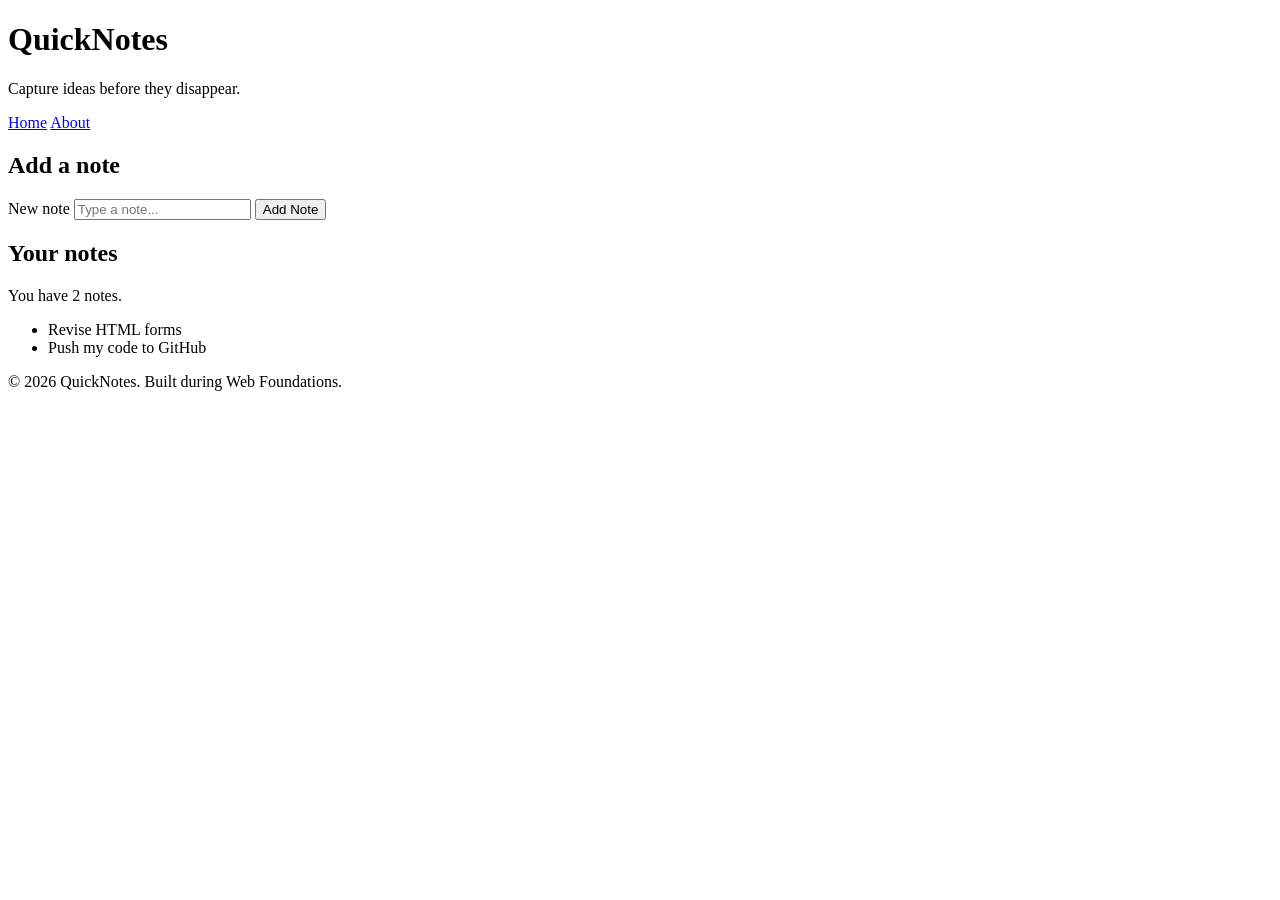
<file: day1/index.html>
<!DOCTYPE html>
<html lang="en">
  <head>
    <meta charset="UTF-8" />
    <meta name="viewport" content="width=device-width, initial-scale=1.0" />
    <title>QuickNotes</title>
  </head>
  <body>
    <header>
      <h1>QuickNotes</h1>
      <p>Capture ideas before they disappear.</p>
      <nav>
        <a href="index.html">Home</a>
        <a href="about.html">About</a>
      </nav>
    </header>

    <main>
      <section>
        <h2>Add a note</h2>
        <form id="note-form">
          <label for="note-input">New note</label>
          <input type="text" id="note-input" placeholder="Type a note..." />
          <button type="submit">Add Note</button>
        </form>
      </section>

      <section>
        <h2>Your notes</h2>
        <p id="note-count">You have 2 notes.</p>
        <ul id="notes-list">
          <li>Revise HTML forms</li>
          <li>Push my code to GitHub</li>
        </ul>
      </section>
    </main>

    <footer>
      <p>&copy; 2026 QuickNotes. Built during Web Foundations.</p>
    </footer>
  </body>
</html>
</file>
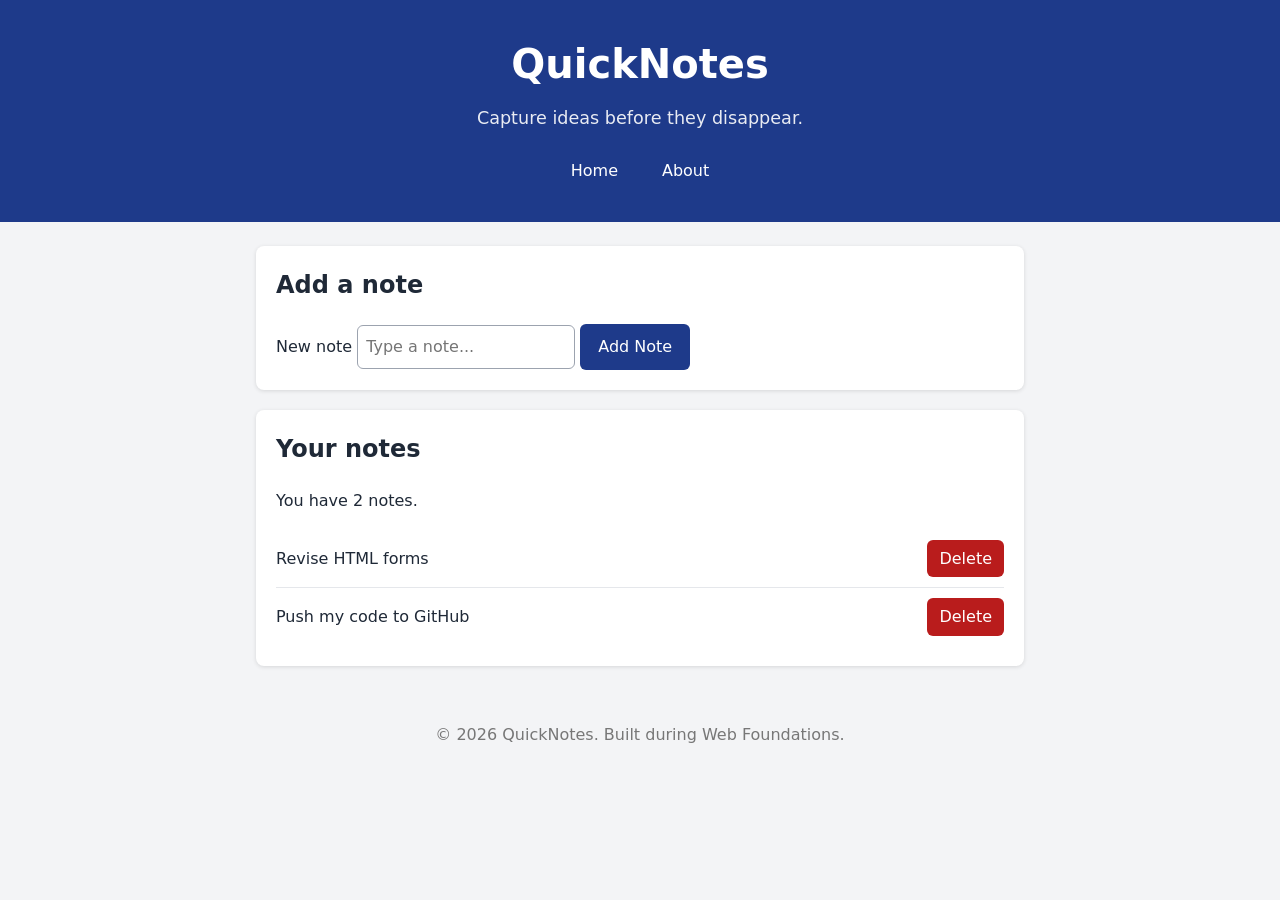
<file: day2/index.html>
<!DOCTYPE html>
<html lang="en">
  <head>
    <meta charset="UTF-8" />
    <meta name="viewport" content="width=device-width, initial-scale=1.0" />
    <title>QuickNotes</title>
    <link rel="stylesheet" href="style.css" />
  </head>
  <body>
    <header>
      <h1>QuickNotes</h1>
      <p>Capture ideas before they disappear.</p>
      <nav>
        <a href="index.html">Home</a>
        <a href="about.html">About</a>
      </nav>
    </header>
 
    <main>
      <section>
        <h2>Add a note</h2>
        <form id="note-form">
          <label for="note-input">New note</label>
          <input type="text" id="note-input" placeholder="Type a note..." />
          <button type="submit">Add Note</button>
        </form>
      </section>
 
      <section>
        <h2>Your notes</h2>
        <p id="note-count">You have 2 notes.</p>
        <ul id="notes-list">
          <li>Revise HTML forms <button type="button">Delete</button></li>
          <li>Push my code to GitHub <button type="button">Delete</button></li>
        </ul>
      </section>
    </main>
 
    <footer>
      <p>&copy; 2026 QuickNotes. Built during Web Foundations.</p>
    </footer>
  </body>
</html>
</file>
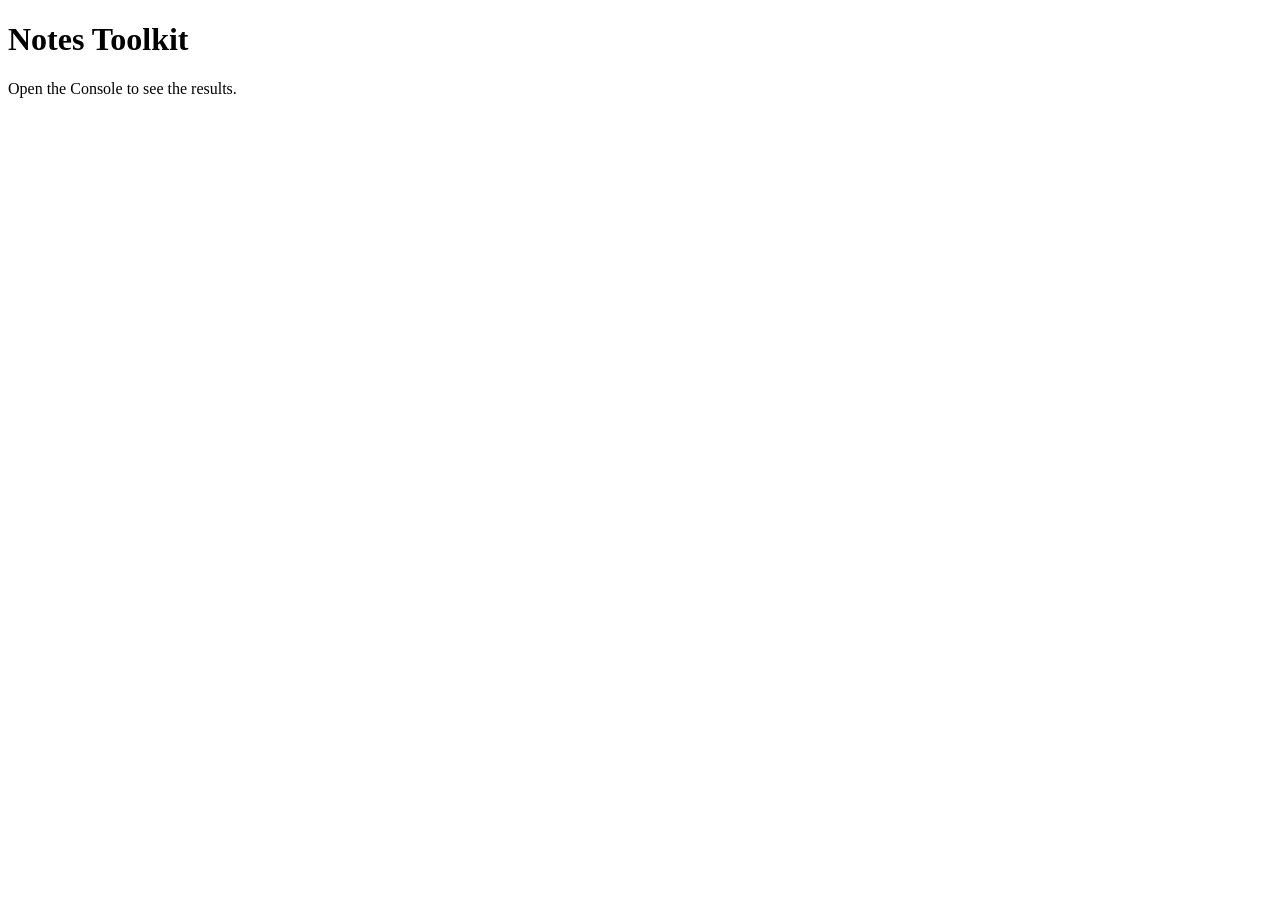
<file: day3/index.html>
<!DOCTYPE html>
<html lang="en">
  <head>
    <meta charset="UTF-8" />
    <meta name="viewport" content="width=device-width, initial-scale=1.0" />
    <title>Notes Toolkit</title>
    <script src="script.js" defer></script>
  </head>
  <body>
    <h1>Notes Toolkit</h1>
    <p>Open the Console to see the results.</p>
  </body>
</html>
</file>
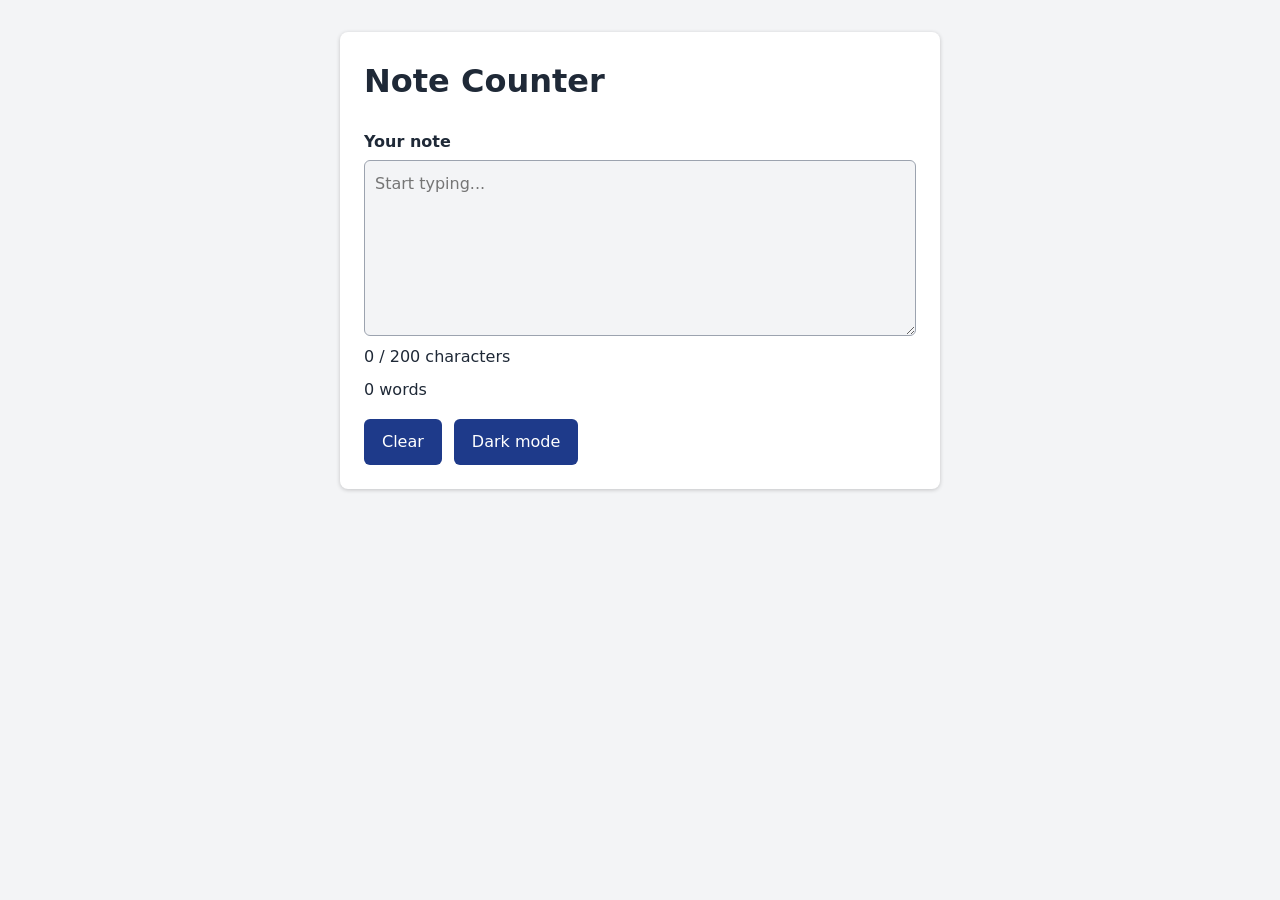
<file: day4/index.html>
<!DOCTYPE html>
<html lang="en">
  <head>
    <meta charset="UTF-8" />
    <meta name="viewport" content="width=device-width, initial-scale=1.0" />
    <title>Note Counter</title>
    <link rel="stylesheet" href="style.css" />
    <script src="script.js" defer></script>
  </head>
  <body>
    <main>
      <h1>Note Counter</h1>

      <label for="note-text">Your note</label>
      <textarea id="note-text" rows="6" placeholder="Start typing..."></textarea>

      <p id="char-count">0 / 200 characters</p>
      <p id="word-count">0 words</p>

      <div class="buttons">
        <button id="clear-btn" type="button">Clear</button>
        <button id="theme-toggle" type="button">Dark mode</button>
      </div>
    </main>
  </body>
</html>
</file>
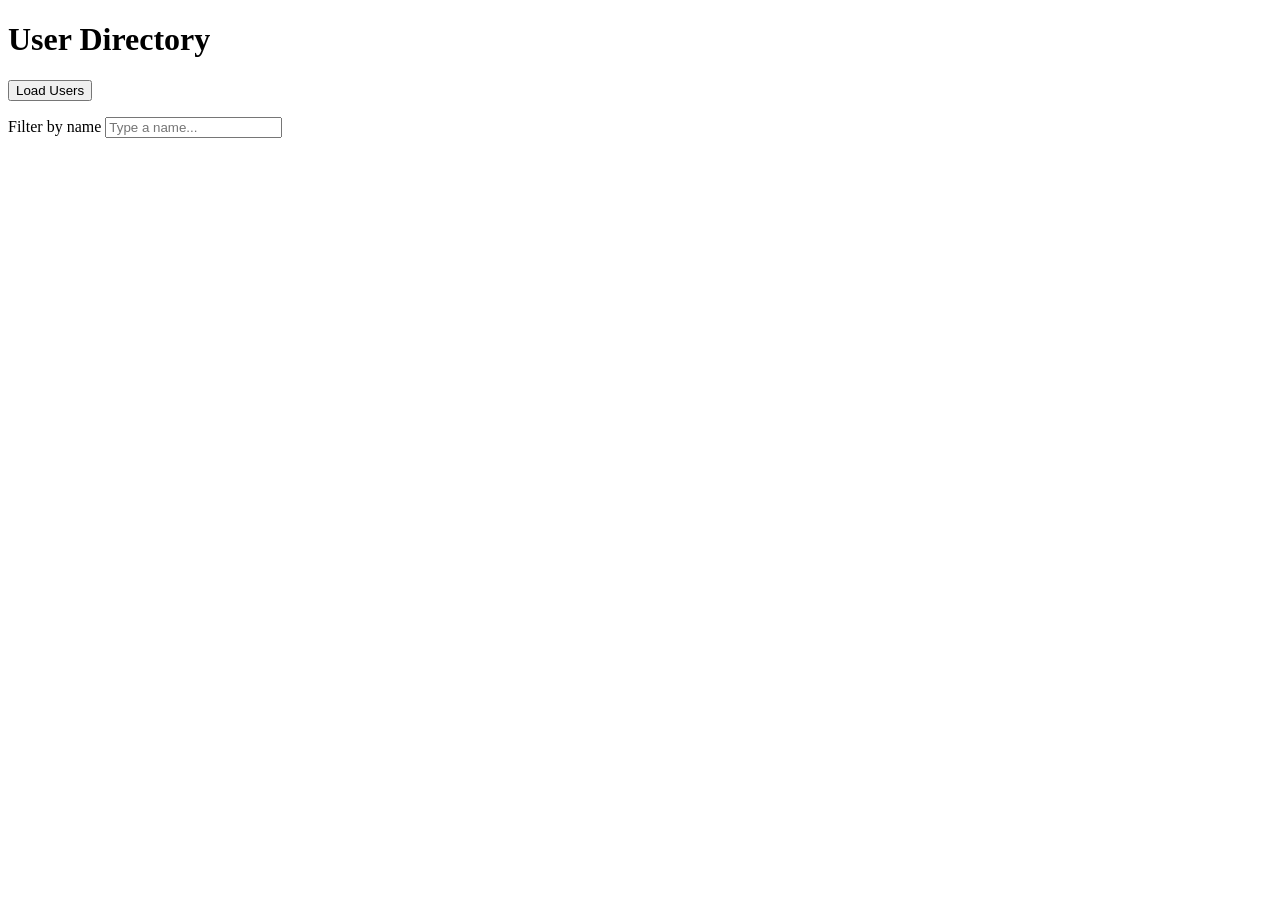
<file: day5/index.html>
<!DOCTYPE html>
<html lang="en">
  <head>
    <meta charset="UTF-8" />
    <meta name="viewport" content="width=device-width, initial-scale=1.0" />
    <title>User Directory</title>
    <script src="users.js" defer></script>
  </head>
  <body>
    <main>
      <h1>User Directory</h1>

      <button id="load-users" type="button">Load Users</button>

      <p>
        <label for="filter-input">Filter by name</label>
        <input type="text" id="filter-input" placeholder="Type a name..." />
      </p>

      <p id="status"></p>

      <ul id="users-list"></ul>
    </main>
  </body>
</html>
</file>
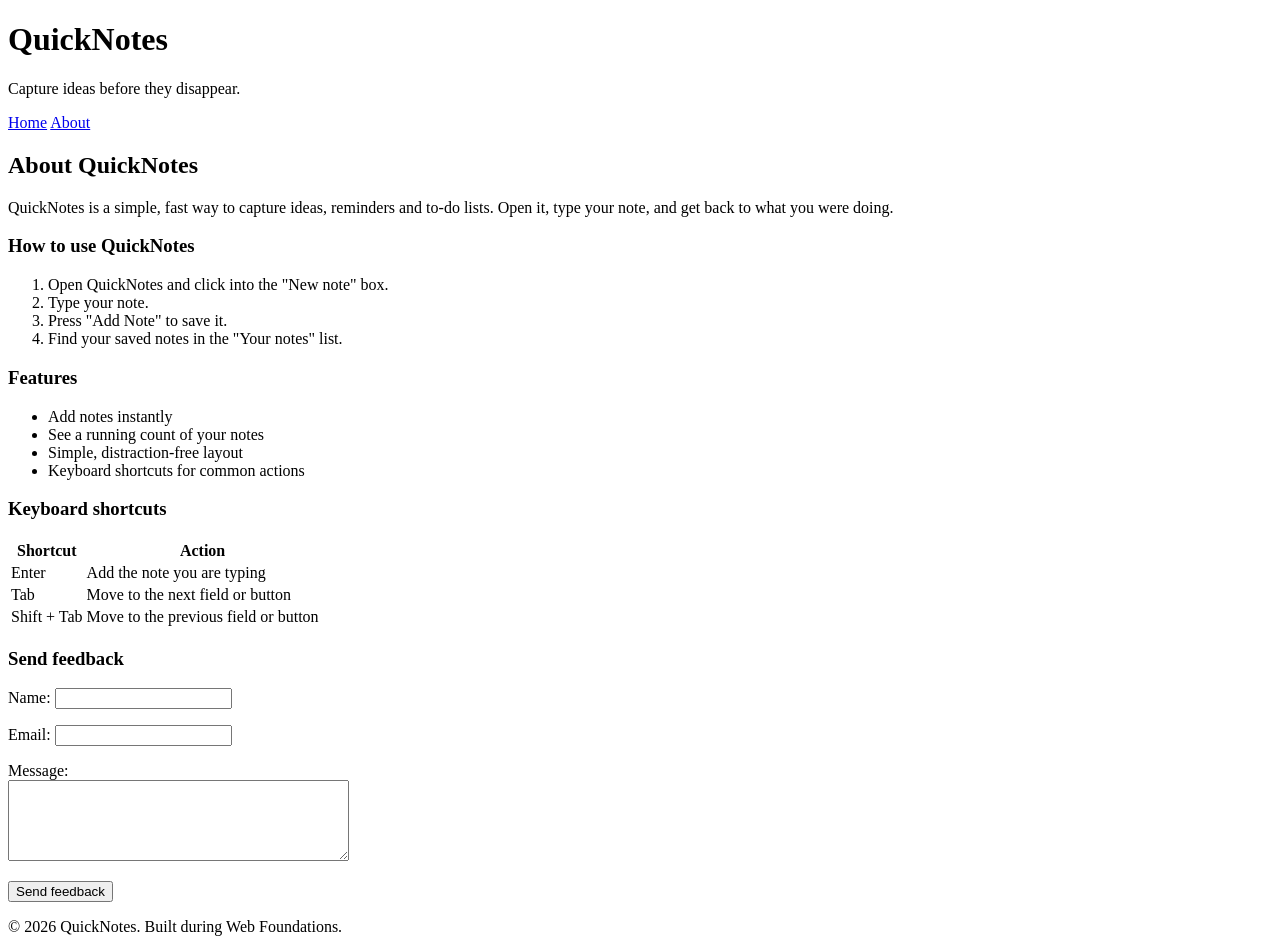
<file: day1/about.html>
<!DOCTYPE html>
<html lang="en">
  <head>
    <meta charset="UTF-8" />
    <meta name="viewport" content="width=device-width, initial-scale=1.0" />
    <title>About QuickNotes</title>
  </head>
  <body>
    <header>
      <h1>QuickNotes</h1>
      <p>Capture ideas before they disappear.</p>
      <nav>
        <a href="index.html">Home</a>
        <a href="about.html">About</a>
      </nav>
    </header>

    <main>
      <h2>About QuickNotes</h2>
      <p>
        QuickNotes is a simple, fast way to capture ideas, reminders and to-do
        lists. Open it, type your note, and get back to what you were doing.
      </p>

      <section>
        <h3>How to use QuickNotes</h3>
        <ol>
          <li>Open QuickNotes and click into the "New note" box.</li>
          <li>Type your note.</li>
          <li>Press "Add Note" to save it.</li>
          <li>Find your saved notes in the "Your notes" list.</li>
        </ol>
      </section>

      <section>
        <h3>Features</h3>
        <ul>
          <li>Add notes instantly</li>
          <li>See a running count of your notes</li>
          <li>Simple, distraction-free layout</li>
          <li>Keyboard shortcuts for common actions</li>
        </ul>
      </section>

      <section>
        <h3>Keyboard shortcuts</h3>
        <table>
          <thead>
            <tr>
              <th scope="col">Shortcut</th>
              <th scope="col">Action</th>
            </tr>
          </thead>
          <tbody>
            <tr>
              <td>Enter</td>
              <td>Add the note you are typing</td>
            </tr>
            <tr>
              <td>Tab</td>
              <td>Move to the next field or button</td>
            </tr>
            <tr>
              <td>Shift + Tab</td>
              <td>Move to the previous field or button</td>
            </tr>
          </tbody>
        </table>
      </section>

      <section>
        <h3>Send feedback</h3>
        <form action="#" method="post">
          <p>
            <label for="name">Name:</label>
            <input type="text" id="name" name="name" required />
          </p>
          <p>
            <label for="email">Email:</label>
            <input type="email" id="email" name="email" required />
          </p>
          <p>
            <label for="message">Message:</label><br />
            <textarea id="message" name="message" rows="5" cols="40" required></textarea>
          </p>
          <p>
            <button type="submit">Send feedback</button>
          </p>
        </form>
      </section>
    </main>

    <footer>
      <p>&copy; 2026 QuickNotes. Built during Web Foundations.</p>
    </footer>
  </body>
</html>
</file>
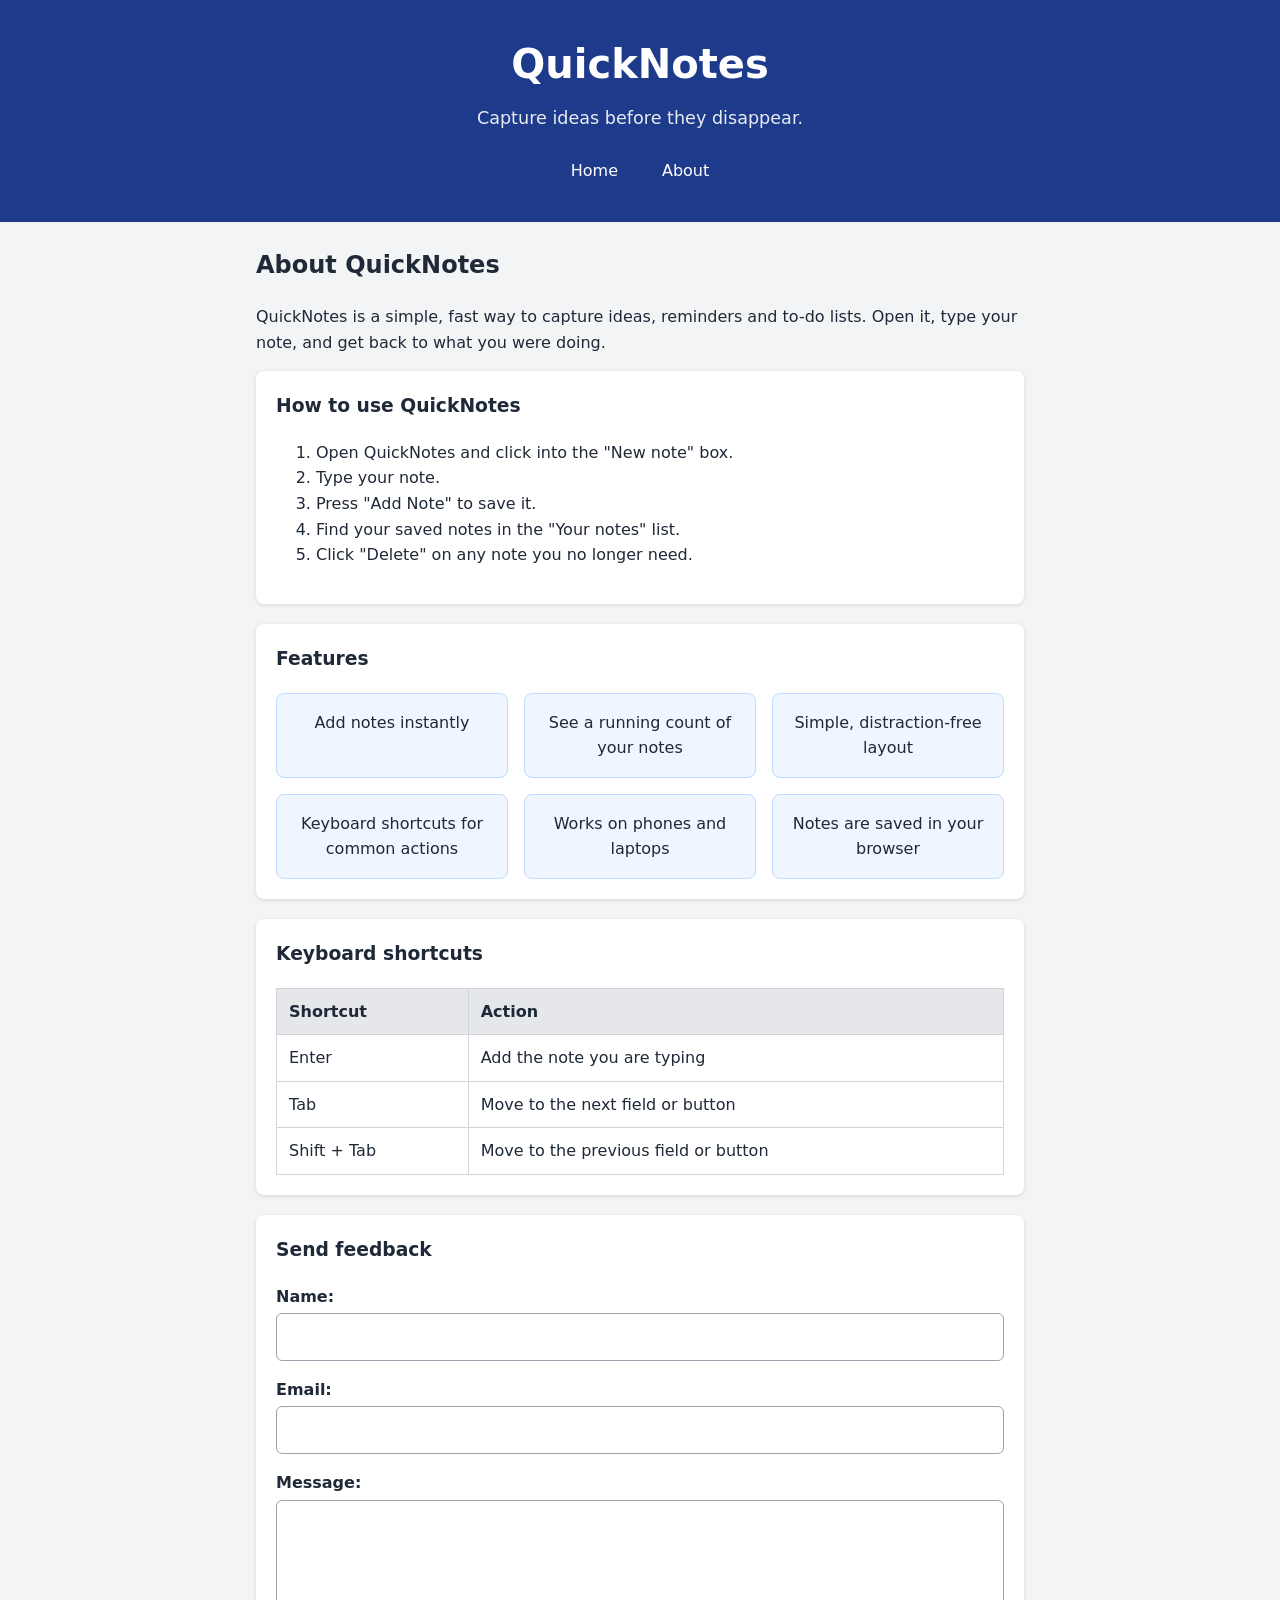
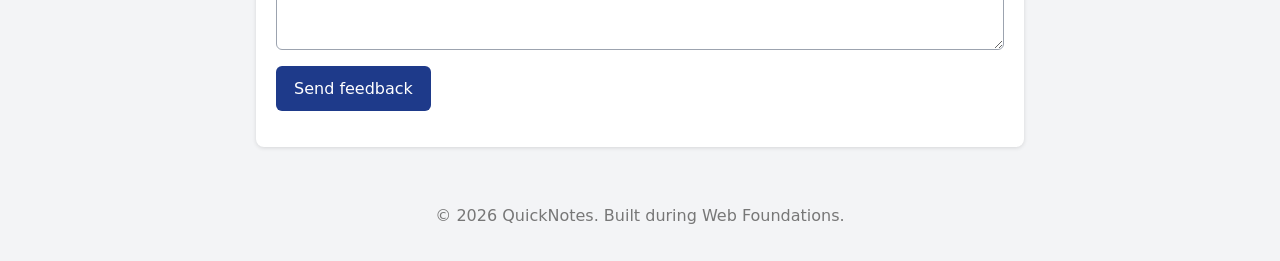
<file: day2/about.html>
<!DOCTYPE html>
<html lang="en">
  <head>
    <meta charset="UTF-8" />
    <meta name="viewport" content="width=device-width, initial-scale=1.0" />
    <title>About QuickNotes</title>
    <link rel="stylesheet" href="style.css" />
  </head>
  <body>
    <header>
      <h1>QuickNotes</h1>
      <p>Capture ideas before they disappear.</p>
      <nav>
        <a href="index.html">Home</a>
        <a href="about.html">About</a>
      </nav>
    </header>

    <main>
      <h2>About QuickNotes</h2>
      <p>
        QuickNotes is a simple, fast way to capture ideas, reminders and to-do
        lists. Open it, type your note, and get back to what you were doing.
      </p>

      <section>
        <h3>How to use QuickNotes</h3>
        <ol>
          <li>Open QuickNotes and click into the "New note" box.</li>
          <li>Type your note.</li>
          <li>Press "Add Note" to save it.</li>
          <li>Find your saved notes in the "Your notes" list.</li>
          <li>Click "Delete" on any note you no longer need.</li>
        </ol>
      </section>

      <section>
        <h3>Features</h3>
        <ul class="features">
          <li>Add notes instantly</li>
          <li>See a running count of your notes</li>
          <li>Simple, distraction-free layout</li>
          <li>Keyboard shortcuts for common actions</li>
          <li>Works on phones and laptops</li>
          <li>Notes are saved in your browser</li>
        </ul>
      </section>

      <section>
        <h3>Keyboard shortcuts</h3>
        <table>
          <thead>
            <tr>
              <th scope="col">Shortcut</th>
              <th scope="col">Action</th>
            </tr>
          </thead>
          <tbody>
            <tr>
              <td>Enter</td>
              <td>Add the note you are typing</td>
            </tr>
            <tr>
              <td>Tab</td>
              <td>Move to the next field or button</td>
            </tr>
            <tr>
              <td>Shift + Tab</td>
              <td>Move to the previous field or button</td>
            </tr>
          </tbody>
        </table>
      </section>

      <section>
        <h3>Send feedback</h3>
        <form id="feedback-form">
          <p>
            <label for="name">Name:</label>
            <input type="text" id="name" name="name" required />
          </p>
          <p>
            <label for="email">Email:</label>
            <input type="email" id="email" name="email" required />
          </p>
          <p>
            <label for="message">Message:</label>
            <textarea id="message" name="message" rows="5" cols="40" required></textarea>
          </p>
          <p>
            <button type="submit">Send feedback</button>
          </p>
        </form>
      </section>
    </main>

    <footer>
      <p>&copy; 2026 QuickNotes. Built during Web Foundations.</p>
    </footer>
  </body>
</html>
</file>
<file: day2/style.css>
/* ---------- Reset and base ---------- */
*,
*::before,
*::after {
  box-sizing: border-box;
}

body {
  margin: 0;
  font-family: system-ui, -apple-system, "Segoe UI", Roboto, Arial, sans-serif;
  line-height: 1.6;
  color: #1f2937;
  background: #f3f4f6;
}

/* ---------- Header ---------- */
header {
  background: #1e3a8a;
  color: #ffffff;
  text-align: center;
  padding: 32px 16px;
}

header h1 {
  margin: 0 0 8px;
  font-size: 2.5rem;
}

header p {
  margin: 0 0 20px;
  font-size: 1.1rem;
  opacity: 0.9;
}

/* ---------- Navigation (Flexbox) ---------- */
nav {
  display: flex;
  justify-content: center;
  gap: 16px;
}

nav a {
  color: #ffffff;
  text-decoration: none;
  padding: 6px 14px;
  border-radius: 6px;
  transition: background-color 0.2s ease, color 0.2s ease;
}

nav a:hover,
nav a:focus-visible {
  background: #ffffff;
  color: #1e3a8a;
}

/* ---------- Main and section cards ---------- */
main {
  max-width: 800px;
  margin: 24px auto;
  padding: 0 16px;
}

main > h2 {
  margin-top: 0;
}

section {
  background: #ffffff;
  padding: 20px;
  margin-bottom: 20px;
  border-radius: 8px;
  box-shadow: 0 1px 4px rgba(0, 0, 0, 0.12);
}

section h2,
section h3 {
  margin-top: 0;
}

/* ---------- Features list (CSS Grid cards) ---------- */
.features {
  list-style: none;
  margin: 0;
  padding: 0;
  display: grid;
  grid-template-columns: repeat(auto-fit, minmax(180px, 1fr));
  gap: 16px;
}

.features li {
  background: #eff6ff;
  border: 1px solid #bfdbfe;
  border-radius: 8px;
  padding: 16px;
  text-align: center;
}

/* ---------- Shortcuts table ---------- */
table {
  width: 100%;
  border-collapse: collapse;
}

th,
td {
  border: 1px solid #d1d5db;
  padding: 10px 12px;
  text-align: left;
}

th {
  background: #e5e7eb;
}

/* ---------- Forms ---------- */
#feedback-form p {
  margin: 0 0 16px;
}

#feedback-form label {
  display: block;
  margin-bottom: 4px;
  font-weight: 600;
}

#feedback-form input,
#feedback-form textarea {
  display: block;
  width: 100%;
  padding: 10px;
  font: inherit;
  border: 1px solid #9ca3af;
  border-radius: 6px;
}

#feedback-form input:focus,
#feedback-form textarea:focus {
  outline: 2px solid #1e3a8a;
  border-color: #1e3a8a;
}

#note-form input {
  padding: 8px;
  font: inherit;
  border: 1px solid #9ca3af;
  border-radius: 6px;
}

/* ---------- Buttons ---------- */
button {
  padding: 10px 18px;
  font: inherit;
  color: #ffffff;
  background: #1e3a8a;
  border: none;
  border-radius: 6px;
  cursor: pointer;
  transition: background-color 0.2s ease, transform 0.2s ease;
}

button:hover {
  background: #2563eb;
  transform: translateY(-1px);
}

/* ---------- Notes list ---------- */
#notes-list {
  list-style: none;
  margin: 0;
  padding: 0;
}

#notes-list li {
  display: flex;
  justify-content: space-between;
  align-items: center;
  gap: 12px;
  padding: 10px 0;
  border-bottom: 1px solid #e5e7eb;
}

#notes-list li:last-child {
  border-bottom: none;
}

#notes-list button {
  padding: 6px 12px;
  background: #b91c1c;
}

#notes-list button:hover {
  background: #dc2626;
}

/*Footer*/
footer {
  text-align: center;
  color: #777;
  padding: 16px;
}
/* ---------- Small screens ---------- */
@media (max-width: 600px) {
  header {
    padding: 16px 12px;
  }

  header h1 {
    font-size: 1.6rem;
  }

  header p {
    font-size: 0.95rem;
    margin-bottom: 12px;
  }

  main {
    margin: 16px auto;
  }
}
</file>
<file: day4/style.css>
/* ---------- Theme colours (light by default) ---------- */
:root {
  --bg: #f3f4f6;
  --text: #1f2937;
  --card-bg: #ffffff;
  --border: #9ca3af;
  --button-bg: #1e3a8a;
  --button-text: #ffffff;
  --warning-color: #ea580c;
  --over-color: #dc2626;
}

/* ---------- Dark theme: only the variables change ---------- */
body.dark {
  --bg: #111827;
  --text: #f3f4f6;
  --card-bg: #1f2937;
  --border: #4b5563;
  --button-bg: #60a5fa;
  --button-text: #111827;
  --warning-color: #fb923c;
  --over-color: #f87171;
}

*,
*::before,
*::after {
  box-sizing: border-box;
}

body {
  margin: 0;
  font-family: system-ui, -apple-system, "Segoe UI", Roboto, Arial, sans-serif;
  line-height: 1.6;
  color: var(--text);
  background: var(--bg);
  transition: background-color 0.3s ease, color 0.3s ease;
}

main {
  max-width: 600px;
  margin: 32px auto;
  padding: 24px;
  background: var(--card-bg);
  border-radius: 8px;
  box-shadow: 0 1px 4px rgba(0, 0, 0, 0.2);
}

h1 {
  margin-top: 0;
}

label {
  display: block;
  margin-bottom: 6px;
  font-weight: 600;
}

textarea {
  display: block;
  width: 100%;
  padding: 10px;
  font: inherit;
  color: var(--text);
  background: var(--bg);
  border: 1px solid var(--border);
  border-radius: 6px;
  resize: vertical;
}

p {
  margin: 8px 0;
}

.buttons {
  display: flex;
  gap: 12px;
  margin-top: 16px;
}

button {
  padding: 10px 18px;
  font: inherit;
  color: var(--button-text);
  background: var(--button-bg);
  border: none;
  border-radius: 6px;
  cursor: pointer;
  transition: opacity 0.2s ease, transform 0.2s ease;
}

button:hover {
  opacity: 0.85;
  transform: translateY(-1px);
}

/* ---------- Character counter states ---------- */
.warning {
  color: var(--warning-color);
}

/* Defined after .warning so it wins when both classes are present */
.over {
  color: var(--over-color);
  font-weight: bold;
}
</file>
